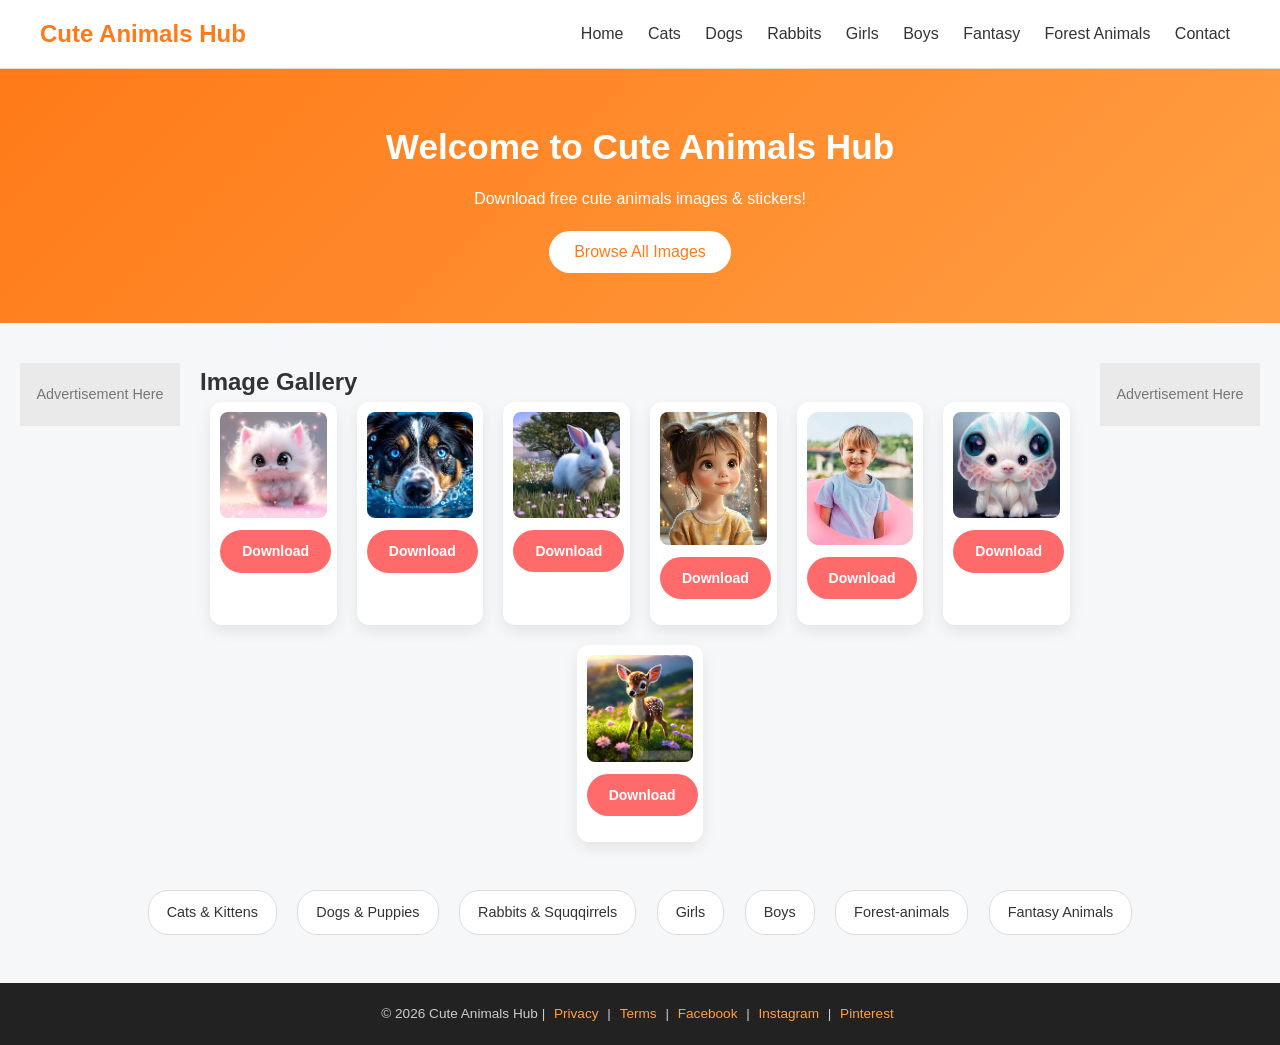
<file: index.html>
<!DOCTYPE html>
<html lang="en">
<head>
    <meta charset="UTF-8">
    <meta name="viewport" content="width=device-width, initial-scale=1.0">
    <link rel="stylesheet" href="style.css">
    <title>Cute Animals Hub</title>
</head>
<body>
    <!-- Site Header -->
    <header>
        <div class="logo"><h2>Cute Animals Hub</h2></div>
        <nav>
            <a href="index.html">Home</a>
            <a href="cats.html" target="_blank">Cats</a>
            <a href="dogs.html" target="_blank">Dogs</a>
            <a href="rabbits.html" target="_blank">Rabbits</a>
            <a href="girls.html" target="_blank">Girls</a>
            <a href="boys.html" target="_blank">Boys</a>
            <a href="fantasy-animals.html" target="_blank">Fantasy</a>
            <a href="forest-animals.html" target="_blank">Forest Animals</a>
            <a href="contact.html" target="_blank">Contact</a>
        </nav>
    </header>

    <section class="hero">
        <h1>Welcome to Cute Animals Hub</h1>
        <p>Download free cute animals images & stickers!</p>
        <button>Browse All Images</button>
    </section>

    <div class="layout">
        <aside class="ad left-ad">
            Advertisement Here
        </aside>
        <main class="content">
             <h2 class="visually-hidden">Image Gallery</h2>
             <section class="gallery">
                <div class="gallery-item">
                    <img src="../images/cat3.jpeg" alt="cute cat">
                    <a href="../images/cat3.jpeg" download>Download</a>
                </div>

                <div class="gallery-item">
                    <img src="../images/dog1.jpeg" alt="cute cat">
                    <a href="../images/dog1.jpeg" download>Download</a>
                </div>

                <div class="gallery-item">
                    <img src="../images/rabbit1.jpeg" alt="cute cat">
                    <a href="../images/rabbit1.jpeg" download>Download</a>
                </div>

                <div class="gallery-item">
                    <img src="../images/girl.jpeg" alt="cute cat">
                    <a href="../images/girl.jpeg" download>Download</a>
                </div>

                <div class="gallery-item">
                    <img src="../images/boy.jpeg" alt="cute cat">
                    <a href="../images/boy.jpeg" download>Download</a>
                </div>

                <div class="gallery-item">
                    <img src="../images/fantasy.jpeg" alt="cute cat">
                    <a href="../images/fantasy.jpeg" download>Download</a>
                </div>

                <div class="gallery-item">
                    <img src="../images/forest1.jpeg" alt="cute cat">
                    <a href="../images/forest1.jpeg" download>Download</a>
                </div>
          
            </section>
        </main>
        <aside class="ad right-ad">
            Advertisement Here
        </aside>
    </div>

   
     <section class="categories">
            <a href="cats.html" target="_blank">Cats & Kittens</a>
            <a href="dogs.html" target="_blank">Dogs & Puppies</a>
            <a href="rabbits.html" target="_blank">Rabbits & Squqqirrels</a>
            <a href="girls.html" target="_blank">Girls</a>
            <a href="boys.html" target="_blank">Boys</a>
            <a href="forest-animals.html" target="_blank">Forest-animals</a>
            <a href="fantasy-animals.html" target="_blank">Fantasy Animals</a>
    </section>

    <footer>
        &copy; 2026 Cute Animals Hub |
        <a href="#">Privacy</a> | <a href="#">Terms</a> |
        <a href="#">Facebook</a> | <a href="#">Instagram</a> | <a href="#">Pinterest</a>
    </footer>
</body>
</html>
</file>
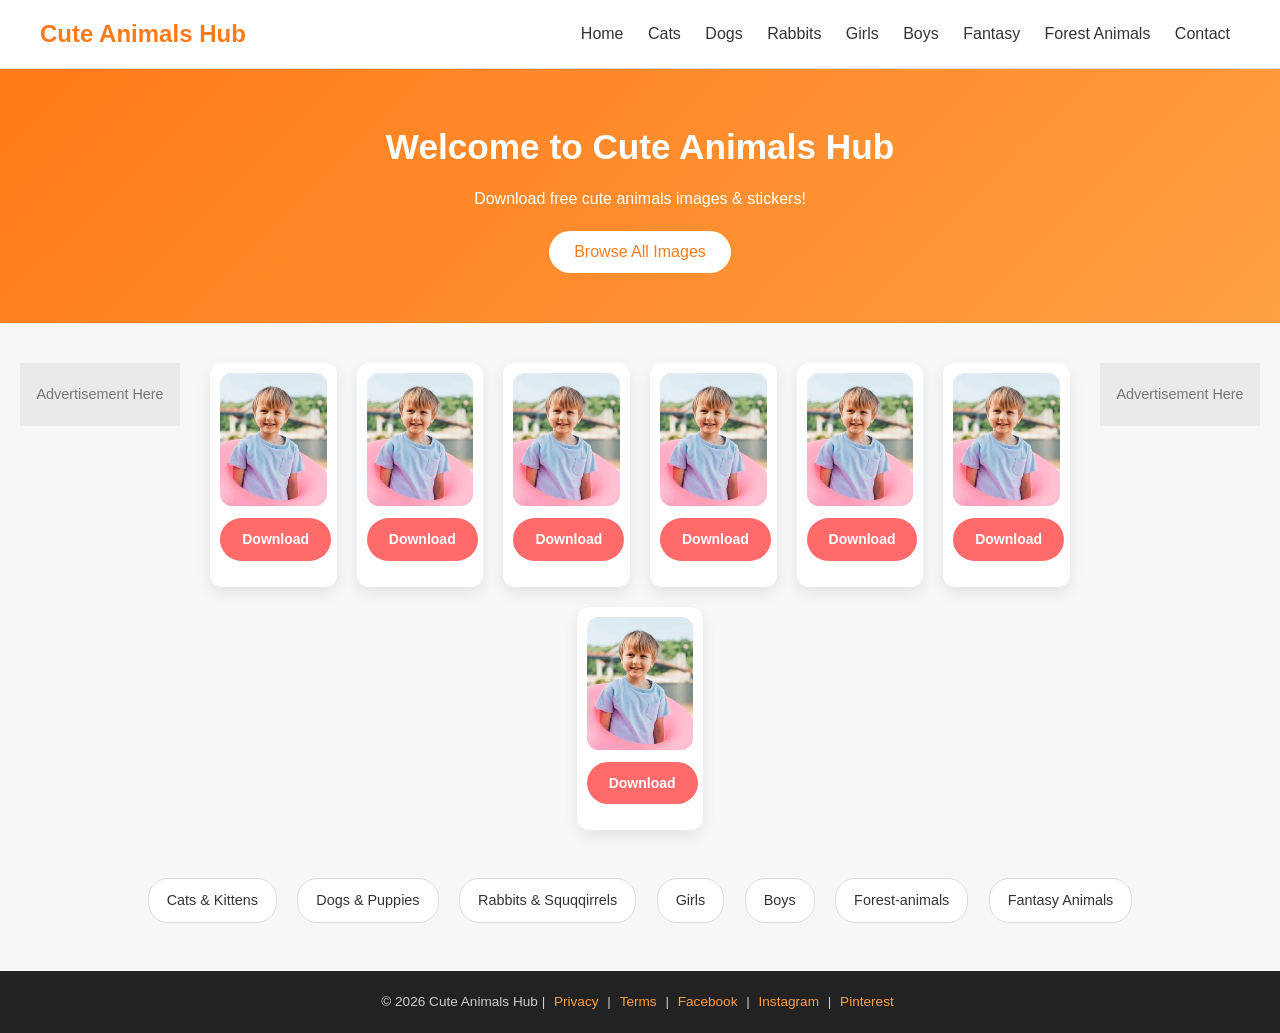
<file: boys.html>
<!DOCTYPE html>
<html lang="en">
<head>
    <meta charset="UTF-8">
    <meta name="viewport" content="width=device-width, initial-scale=1.0">
    <link rel="stylesheet" href="style.css">
    <title>Cute Boys</title>
</head>
<body>
    <!-- Site Header -->
    <header>
        <div class="logo"><h2>Cute Animals Hub</h2></div>
        <nav>
            <a href="index.html">Home</a>
            <a href="cats.html" target="_blank">Cats</a>
            <a href="dogs.html" target="_blank">Dogs</a>
            <a href="rabbits.html" target="_blank">Rabbits</a>
            <a href="girls.html" target="_blank">Girls</a>
            <a href="boys.html" target="_blank">Boys</a>
            <a href="fantasy-animals.html" target="_blank">Fantasy</a>
            <a href="forest-animals.html" target="_blank">Forest Animals</a>
            <a href="contact.html" target="_blank">Contact</a>
        </nav>
    </header>

    <section class="hero">
        <h1>Welcome to Cute Animals Hub</h1>
        <p>Download free cute animals images & stickers!</p>
        <button>Browse All Images</button>
    </section>

    <div class="layout">
        <aside class="ad left-ad">
            Advertisement Here
        </aside>
        <main class="content">
             <section class="gallery">
                <div class="gallery-item">
                    <img src="../images/boy.jpeg" alt="cute cat">
                    <a href="../images/boy.jpeg" download>Download</a>
                </div>

                <div class="gallery-item">
                    <img src="../images/boy.jpeg" alt="cute cat">
                    <a href="../images/boy.jpeg" download>Download</a>
                </div>

                <div class="gallery-item">
                    <img src="../images/boy.jpeg" alt="cute cat">
                    <a href="../images/boy.jpeg" download>Download</a>
                </div>

                <div class="gallery-item">
                    <img src="../images/boy.jpeg" alt="cute cat">
                    <a href="../images/boy.jpeg" download>Download</a>
                </div>

                <div class="gallery-item">
                    <img src="../images/boy.jpeg" alt="cute cat">
                    <a href="../images/boy.jpeg" download>Download</a>
                </div>

                <div class="gallery-item">
                    <img src="../images/boy.jpeg" alt="cute cat">
                    <a href="../images/boy.jpeg" download>Download</a>
                </div>

                <div class="gallery-item">
                    <img src="../images/boy.jpeg" alt="cute cat">
                    <a href="../images/boy.jpeg" download>Download</a>
                </div>
          
            </section>
        </main>
        <aside class="ad right-ad">
            Advertisement Here
        </aside>
    </div>

   
     <section class="categories">
            <a href="cats.html" target="_blank">Cats & Kittens</a>
            <a href="dogs.html" target="_blank">Dogs & Puppies</a>
            <a href="rabbits.html" target="_blank">Rabbits & Squqqirrels</a>
            <a href="girls.html" target="_blank">Girls</a>
            <a href="boys.html" target="_blank">Boys</a>
            <a href="forest-animals.html" target="_blank">Forest-animals</a>
            <a href="fantasy-animals.html" target="_blank">Fantasy Animals</a>
    </section>

    <footer>
        &copy; 2026 Cute Animals Hub |
        <a href="#">Privacy</a> | <a href="#">Terms</a> |
        <a href="#">Facebook</a> | <a href="#">Instagram</a> | <a href="#">Pinterest</a>
    </footer>
</body>
</html>
</file>
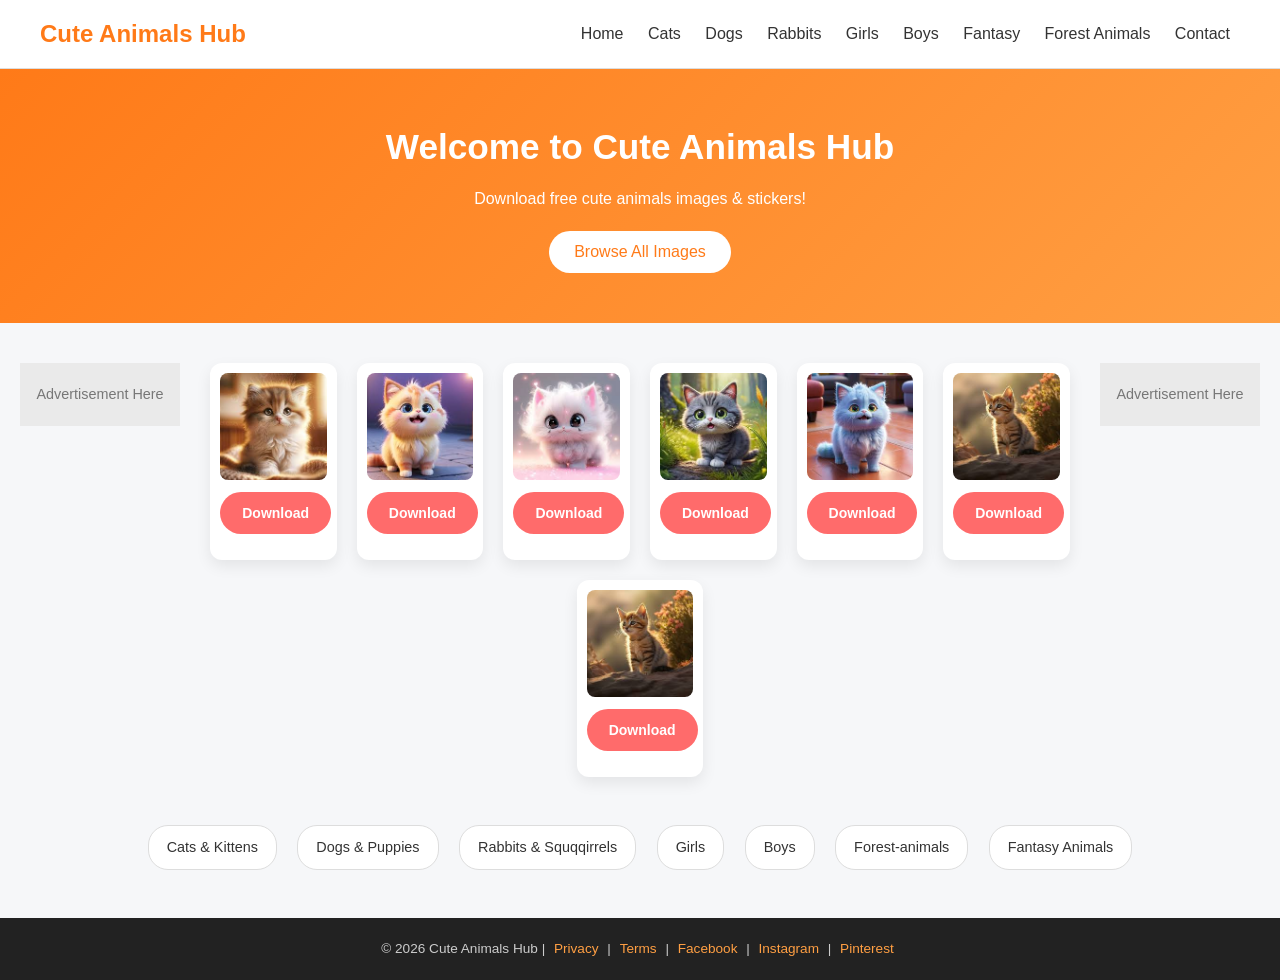
<file: cats.html>
<!DOCTYPE html>
<html lang="en">
<head>
    <meta charset="UTF-8">
    <meta name="viewport" content="width=device-width, initial-scale=1.0">
    <link rel="stylesheet" href="style.css">
    <title>Cute Cats</title>
</head>
<body>
    <!-- Site Header -->
    <header>
        <div class="logo"><h2>Cute Animals Hub</h2></div>
        <nav>
            <a href="index.html">Home</a>
            <a href="cats.html" target="_blank">Cats</a>
            <a href="dogs.html" target="_blank">Dogs</a>
            <a href="rabbits.html" target="_blank">Rabbits</a>
            <a href="girls.html" target="_blank">Girls</a>
            <a href="boys.html" target="_blank">Boys</a>
            <a href="fantasy-animals.html" target="_blank">Fantasy</a>
            <a href="forest-animals.html" target="_blank">Forest Animals</a>
            <a href="contact.html" target="_blank">Contact</a>
        </nav>
    </header>

    <section class="hero">
        <h1>Welcome to Cute Animals Hub</h1>
        <p>Download free cute animals images & stickers!</p>
        <button>Browse All Images</button>
    </section>

    <div class="layout">
        <aside class="ad left-ad">
            Advertisement Here
        </aside>
        <main class="content">
             <section class="gallery">
                <div class="gallery-item">
                    <img src="../images/cat1.jpeg" alt="cute cat">
                    <a href="../images/cat1.jpeg" download>Download</a>
                </div>

                <div class="gallery-item">
                    <img src="../images/cat2.jpeg" alt="cute cat">
                    <a href="../images/cat2.jpeg" download>Download</a>
                </div>

                <div class="gallery-item">
                    <img src="../images/cat3.jpeg" alt="cute cat">
                    <a href="../images/cat3.jpeg" download>Download</a>
                </div>

                <div class="gallery-item">
                    <img src="../images/cat4.jpeg" alt="cute cat">
                    <a href="../images/cat4.jpeg" download>Download</a>
                </div>

                <div class="gallery-item">
                    <img src="../images/cat5.jpeg" alt="cute cat">
                    <a href="../images/cat5.jpeg" download>Download</a>
                </div>

                <div class="gallery-item">
                    <img src="../images/cat6.jpeg" alt="cute cat">
                    <a href="../images/cat6.jpeg" download>Download</a>
                </div>

                <div class="gallery-item">
                    <img src="../images/cat6.jpeg" alt="cute cat">
                    <a href="../images/cat6.jpeg" download>Download</a>
                </div>
          
            </section>
        </main>
        <aside class="ad right-ad">
            Advertisement Here
        </aside>
    </div>

   
     <section class="categories">
            <a href="cats.html" target="_blank">Cats & Kittens</a>
            <a href="dogs.html" target="">Dogs & Puppies</a>
            <a href="rabbits.html" target="_blank">Rabbits & Squqqirrels</a>
            <a href="girls.html" target="_blank">Girls</a>
            <a href="boys.html" target="_blank">Boys</a>
            <a href="forest-animals.html" target="_blank">Forest-animals</a>
            <a href="fantasy-animals.html" target="_blank">Fantasy Animals</a>
    </section>

    <footer>
        &copy; 2026 Cute Animals Hub |
        <a href="#">Privacy</a> | <a href="#">Terms</a> |
        <a href="#">Facebook</a> | <a href="#">Instagram</a> | <a href="#">Pinterest</a>
    </footer>
</body>
</html>
</file>
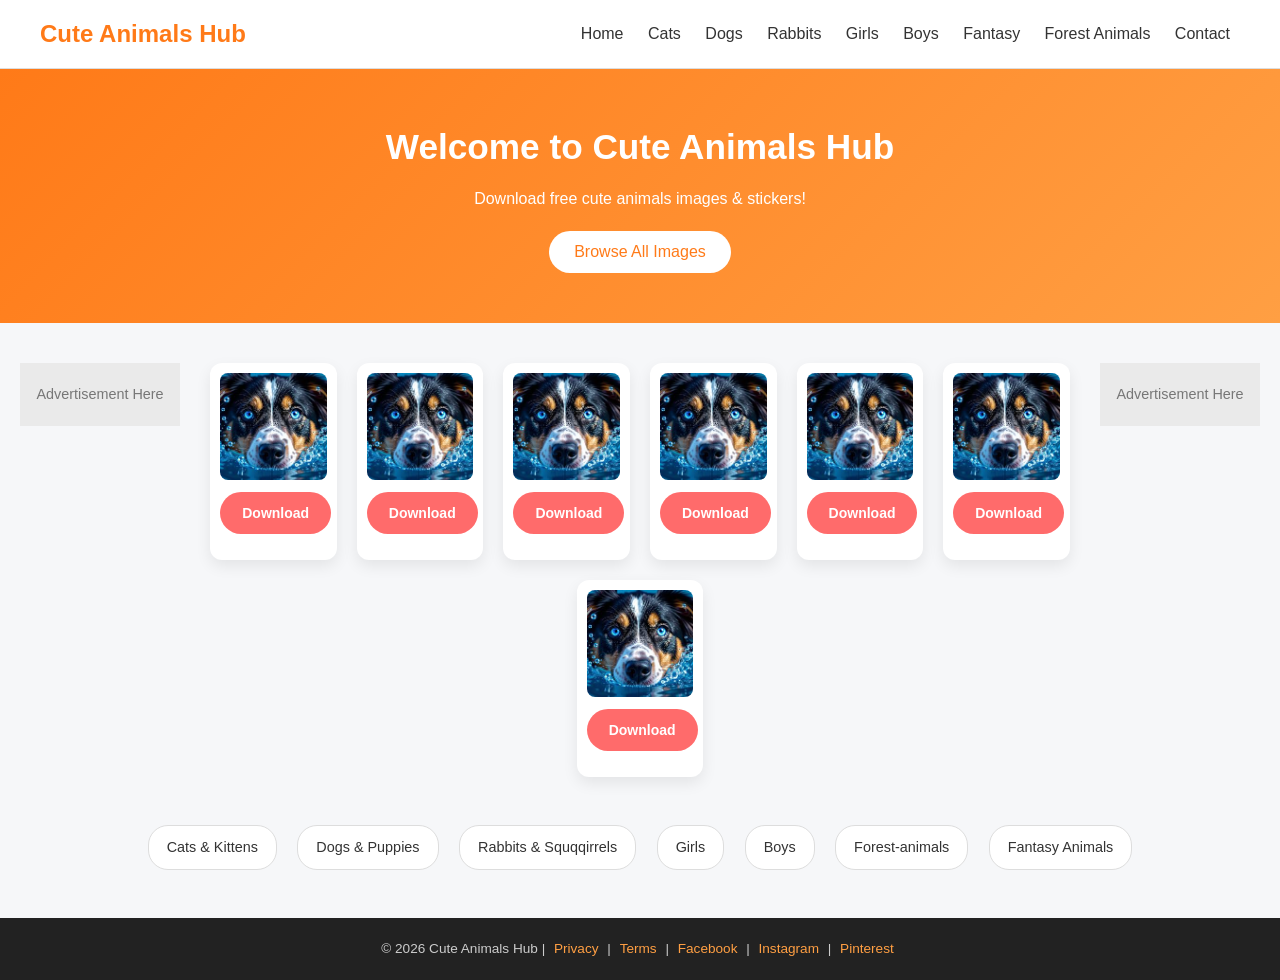
<file: dogs.html>
<!DOCTYPE html>
<html lang="en">
<head>
    <meta charset="UTF-8">
    <meta name="viewport" content="width=device-width, initial-scale=1.0">
    <link rel="stylesheet" href="style.css">
    <title>Cute Dogs</title>
</head>
<body>
    <!-- Site Header -->
    <header>
        <div class="logo"><h2>Cute Animals Hub</h2></div>
        <nav>
            <a href="index.html">Home</a>
            <a href="cats.html" target="_blank">Cats</a>
            <a href="dogs.html" target="_blank">Dogs</a>
            <a href="rabbits.html" target="_blank">Rabbits</a>
            <a href="girls.html" target="_blank">Girls</a>
            <a href="boys.html" target="_blank">Boys</a>
            <a href="fantasy-animals.html" target="_blank">Fantasy</a>
            <a href="forest-animals.html" target="_blank">Forest Animals</a>
            <a href="contact.html" target="_blank">Contact</a>
        </nav>
    </header>

    <section class="hero">
        <h1>Welcome to Cute Animals Hub</h1>
        <p>Download free cute animals images & stickers!</p>
        <button>Browse All Images</button>
    </section>

    <div class="layout">
        <aside class="ad left-ad">
            Advertisement Here
        </aside>
        <main class="content">
             <section class="gallery">
                <div class="gallery-item">
                    <img src="../images/dog1.jpeg" alt="cute cat">
                    <a href="../images/dog1.jpeg" download>Download</a>
                </div>

                <div class="gallery-item">
                    <img src="../images/dog1.jpeg" alt="cute cat">
                    <a href="../images/dog1.jpeg" download>Download</a>
                </div>

                <div class="gallery-item">
                    <img src="../images/dog1.jpeg" alt="cute cat">
                    <a href="../images/dog1.jpeg" download>Download</a>
                </div>

                <div class="gallery-item">
                    <img src="../images/dog1.jpeg" alt="cute cat">
                    <a href="../images/dog1.jpeg" download>Download</a>
                </div>

                <div class="gallery-item">
                    <img src="../images/dog1.jpeg" alt="cute cat">
                    <a href="../images/dog1.jpeg" download>Download</a>
                </div>

                <div class="gallery-item">
                    <img src="../images/dog1.jpeg" alt="cute cat">
                    <a href="../images/dog1.jpeg" download>Download</a>
                </div>

                <div class="gallery-item">
                    <img src="../images/dog1.jpeg" alt="cute cat">
                    <a href="../images/dog1.jpeg" download>Download</a>
                </div>
          
            </section>
        </main>
        <aside class="ad right-ad">
            Advertisement Here
        </aside>
    </div>

   
     <section class="categories">
            <a href="cats.html" target="_blank">Cats & Kittens</a>
            <a href="dogs.html" target="_blank">Dogs & Puppies</a>
            <a href="rabbits.html" target="_blank">Rabbits & Squqqirrels</a>
            <a href="girls.html" target="_blank">Girls</a>
            <a href="boys.html" target="_blank">Boys</a>
            <a href="forest-animals.html" target="_blank">Forest-animals</a>
            <a href="fantasy-animals.html" target="_blank">Fantasy Animals</a>
    </section>

    <footer>
        &copy; 2026 Cute Animals Hub |
        <a href="#">Privacy</a> | <a href="#">Terms</a> |
        <a href="#">Facebook</a> | <a href="#">Instagram</a> | <a href="#">Pinterest</a>
    </footer>
</body>
</html>
</file>
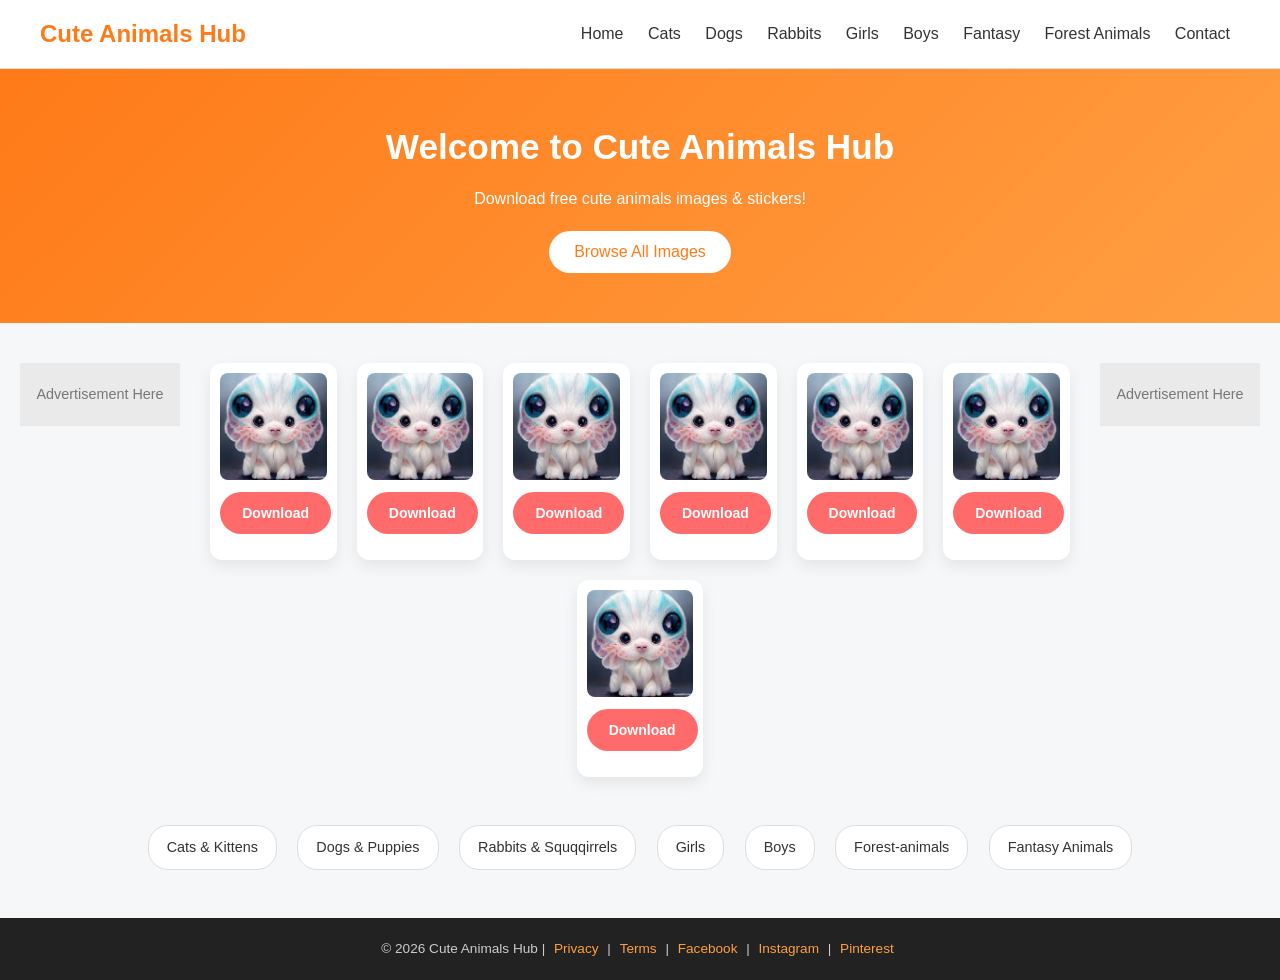
<file: fantasy-animals.html>
<!DOCTYPE html>
<html lang="en">
<head>
    <meta charset="UTF-8">
    <meta name="viewport" content="width=device-width, initial-scale=1.0">
    <link rel="stylesheet" href="style.css">
    <title>Cute Fantasy</title>
</head>
<body>
    <!-- Site Header -->
    <header>
        <div class="logo"><h2>Cute Animals Hub</h2></div>
        <nav>
            <a href="index.html">Home</a>
            <a href="cats.html" target="_blank">Cats</a>
            <a href="dogs.html" target="_blank">Dogs</a>
            <a href="rabbits.html" target="_blank">Rabbits</a>
            <a href="girls.html" target="_blank">Girls</a>
            <a href="boys.html" target="_blank">Boys</a>
            <a href="fantasy-animals.html" target="_blank">Fantasy</a>
            <a href="forest-animals.html" target="_blank">Forest Animals</a>
            <a href="contact.html" target="_blank">Contact</a>
        </nav>
    </header>

    <section class="hero">
        <h1>Welcome to Cute Animals Hub</h1>
        <p>Download free cute animals images & stickers!</p>
        <button>Browse All Images</button>
    </section>

    <div class="layout">
        <aside class="ad left-ad">
            Advertisement Here
        </aside>
        <main class="content">
             <section class="gallery">
                <div class="gallery-item">
                    <img src="../images/fantasy.jpeg" alt="cute cat">
                    <a href="../images/fantasy.jpeg" download>Download</a>
                </div>

                <div class="gallery-item">
                    <img src="../images/fantasy.jpeg" alt="cute cat">
                    <a href="../images/fantasy.jpeg" download>Download</a>
                </div>

                <div class="gallery-item">
                    <img src="../images/fantasy.jpeg" alt="cute cat">
                    <a href="../images/fantasy.jpeg" download>Download</a>
                </div>

                <div class="gallery-item">
                    <img src="../images/fantasy.jpeg" alt="cute cat">
                    <a href="../images/fantasy.jpeg" download>Download</a>
                </div>

                <div class="gallery-item">
                    <img src="../images/fantasy.jpeg" alt="cute cat">
                    <a href="../images/fantasy.jpeg" download>Download</a>
                </div>

                <div class="gallery-item">
                    <img src="../images/fantasy.jpeg" alt="cute cat">
                    <a href="../images/fantasy.jpeg" download>Download</a>
                </div>

                <div class="gallery-item">
                    <img src="../images/fantasy.jpeg" alt="cute cat">
                    <a href="../images/fantasy.jpeg" download>Download</a>
                </div>
          
            </section>
        </main>
        <aside class="ad right-ad">
            Advertisement Here
        </aside>
    </div>

   
     <section class="categories">
            <a href="cats.html" target="_blank">Cats & Kittens</a>
            <a href="dogs.html" target="_blank">Dogs & Puppies</a>
            <a href="rabbits.html" target="_blank">Rabbits & Squqqirrels</a>
            <a href="girls.html" target="_blank">Girls</a>
            <a href="boys.html" target="_blank">Boys</a>
            <a href="forest-animals.html" target="_blank">Forest-animals</a>
            <a href="fantasy-animals.html" target="_blank">Fantasy Animals</a>
    </section>

    <footer>
        &copy; 2026 Cute Animals Hub |
        <a href="#">Privacy</a> | <a href="#">Terms</a> |
        <a href="#">Facebook</a> | <a href="#">Instagram</a> | <a href="#">Pinterest</a>
    </footer>
</body>
</html>
</file>
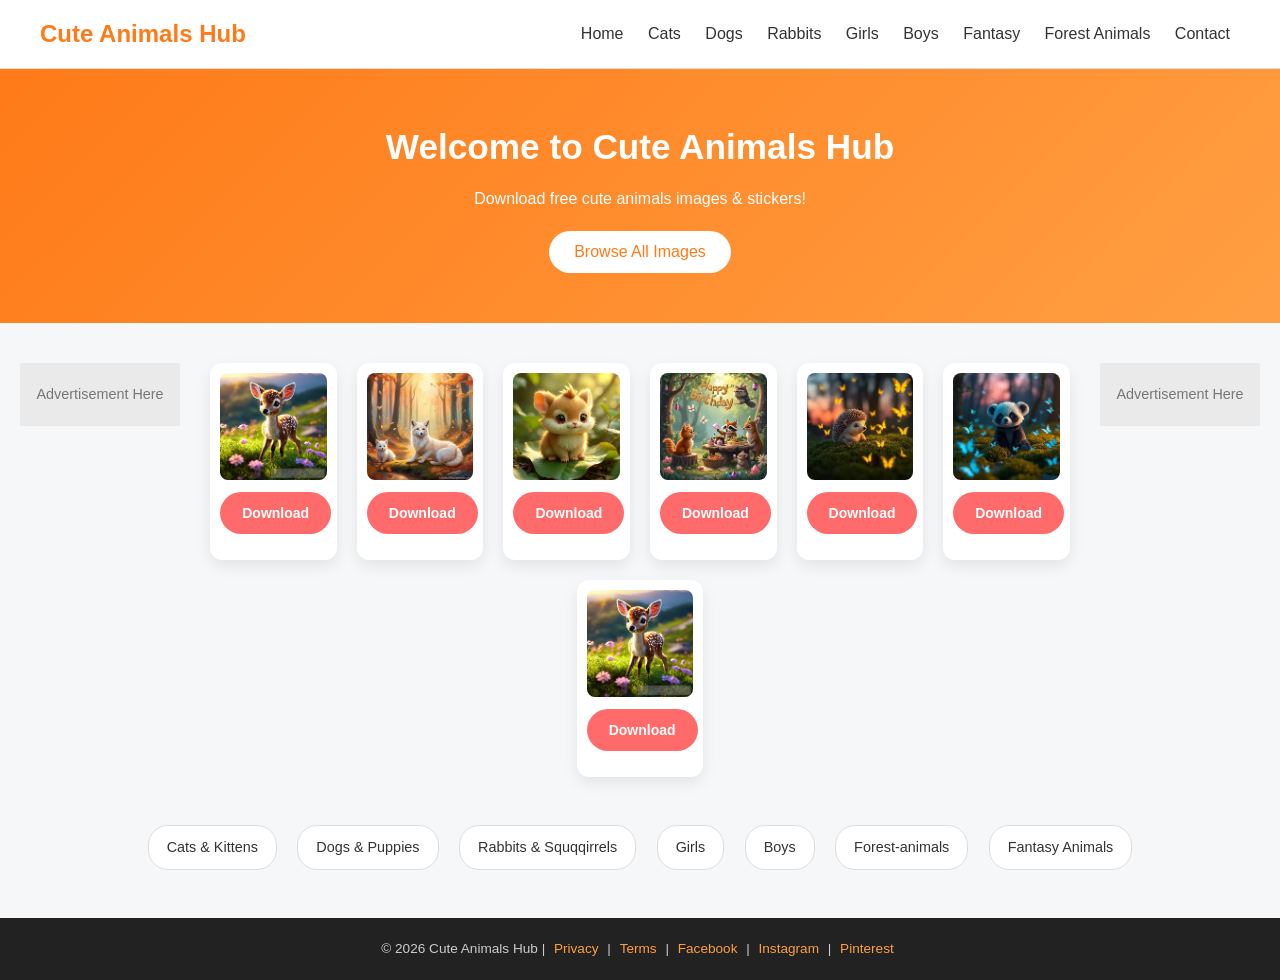
<file: forest-animals.html>
<!DOCTYPE html>
<html lang="en">
<head>
    <meta charset="UTF-8">
    <meta name="viewport" content="width=device-width, initial-scale=1.0">
    <link rel="stylesheet" href="style.css">
    <title>Cute Forest Animals</title>
</head>
<body>
    <!-- Site Header -->
    <header>
        <div class="logo"><h2>Cute Animals Hub</h2></div>
        <nav>
            <a href="index.html">Home</a>
            <a href="cats.html" target="_blank">Cats</a>
            <a href="dogs.html" target="_blank">Dogs</a>
            <a href="rabbits.html" target="_blank">Rabbits</a>
            <a href="girls.html" target="_blank">Girls</a>
            <a href="boys.html" target="_blank">Boys</a>
            <a href="fantasy-animals.html" target="_blank">Fantasy</a>
            <a href="forest-animals.html" target="_blank">Forest Animals</a>
            <a href="contact.html" target="_blank">Contact</a>
        </nav>
    </header>

    <section class="hero">
        <h1>Welcome to Cute Animals Hub</h1>
        <p>Download free cute animals images & stickers!</p>
        <button>Browse All Images</button>
    </section>

    <div class="layout">
        <aside class="ad left-ad">
            Advertisement Here
        </aside>
        <main class="content">
             <section class="gallery">
                <div class="gallery-item">
                    <img src="../images/forest1.jpeg" alt="cute cat">
                    <a href="../images/forest1.jpeg" download>Download</a>
                </div>

                <div class="gallery-item">
                    <img src="../images/forest2.jpeg" alt="cute cat">
                    <a href="../images/forest2.jpeg" download>Download</a>
                </div>

                <div class="gallery-item">
                    <img src="../images/forest3.jpeg" alt="cute cat">
                    <a href="../images/forest3.jpeg" download>Download</a>
                </div>

                <div class="gallery-item">
                    <img src="../images/forest4.jpeg" alt="cute cat">
                    <a href="../images/forest4.jpeg" download>Download</a>
                </div>

                <div class="gallery-item">
                    <img src="../images/forest5.jpeg" alt="cute cat">
                    <a href="../images/forest5.jpeg" download>Download</a>
                </div>

                <div class="gallery-item">
                    <img src="../images/forest6.jpeg" alt="cute cat">
                    <a href="../images/forest6.jpeg" download>Download</a>
                </div>

                <div class="gallery-item">
                    <img src="../images/forest1.jpeg" alt="cute cat">
                    <a href="../images/forest1.jpeg" download>Download</a>
                </div>
          
            </section>
        </main>
        <aside class="ad right-ad">
            Advertisement Here
        </aside>
    </div>

   
     <section class="categories">
            <a href="cats.html" target="_blank">Cats & Kittens</a>
            <a href="dogs.html" target="_blank">Dogs & Puppies</a>
            <a href="rabbits.html" target="_blank">Rabbits & Squqqirrels</a>
            <a href="girls.html" target="_blank">Girls</a>
            <a href="boys.html" target="_blank">Boys</a>
            <a href="forest-animals.html" target="_blank">Forest-animals</a>
            <a href="fantasy-animals.html" target="_blank">Fantasy Animals</a>
    </section>

    <footer>
        &copy; 2026 Cute Animals Hub |
        <a href="#">Privacy</a> | <a href="#">Terms</a> |
        <a href="#">Facebook</a> | <a href="#">Instagram</a> | <a href="#">Pinterest</a>
    </footer>
</body>
</html>
</file>
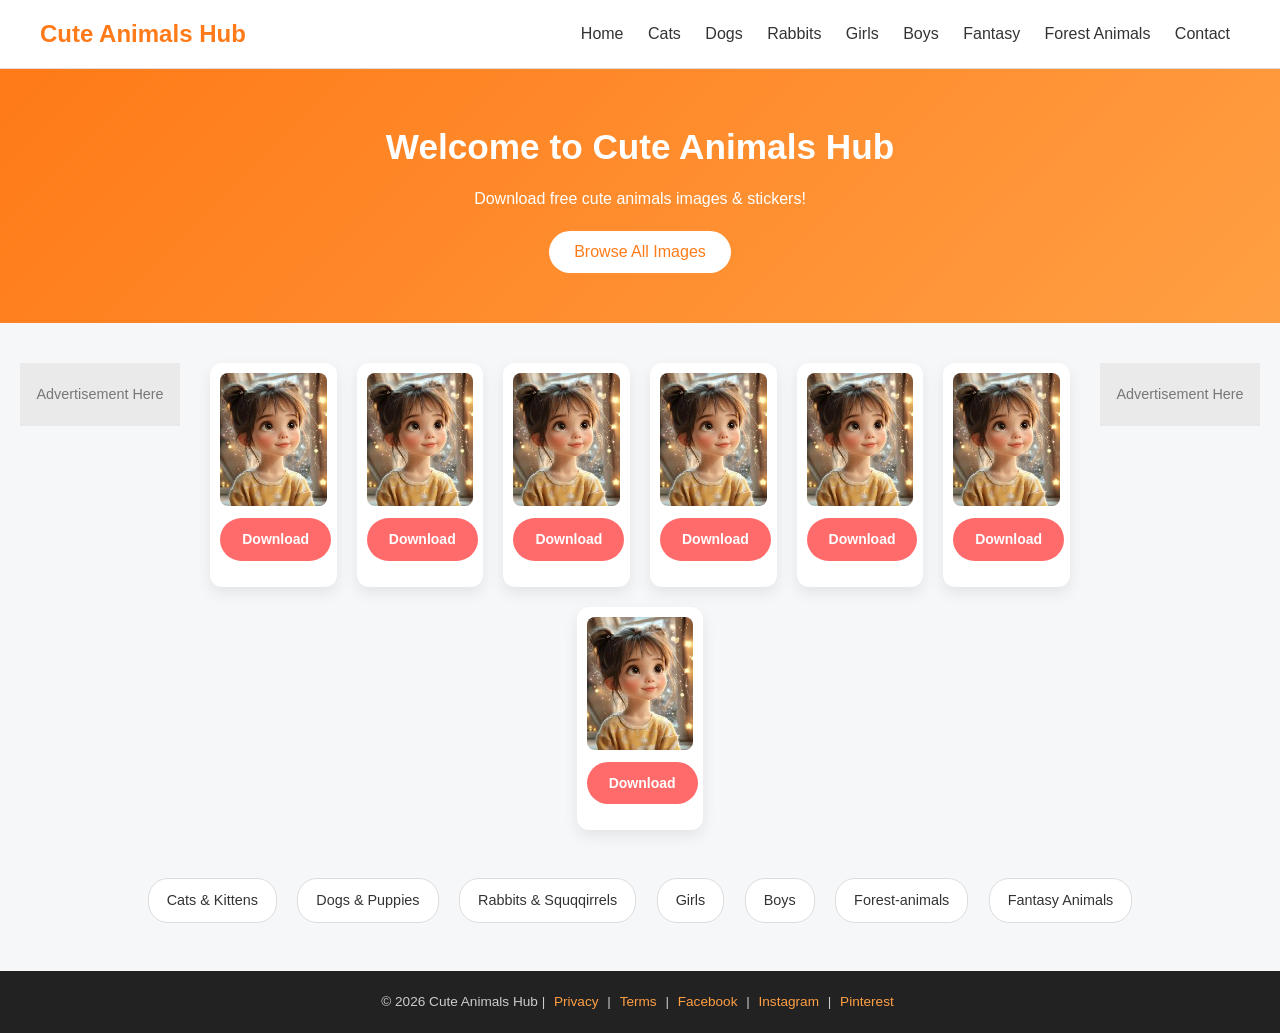
<file: girls.html>
<!DOCTYPE html>
<html lang="en">
<head>
    <meta charset="UTF-8">
    <meta name="viewport" content="width=device-width, initial-scale=1.0">
    <link rel="stylesheet" href="style.css">
    <title>Cute Girls</title>
</head>
<body>
    <!-- Site Header -->
    <header>
        <div class="logo"><h2>Cute Animals Hub</h2></div>
        <nav>
            <a href="index.html">Home</a>
            <a href="cats.html" target="_blank">Cats</a>
            <a href="dogs.html" target="_blank">Dogs</a>
            <a href="rabbits.html" target="_blank">Rabbits</a>
            <a href="girls.html" target="_blank">Girls</a>
            <a href="boys.html" target="_blank">Boys</a>
            <a href="fantasy-animals.html" target="_blank">Fantasy</a>
            <a href="forest-animals.html" target="_blank">Forest Animals</a>
            <a href="contact.html" target="_blank">Contact</a>
        </nav>
    </header>

    <section class="hero">
        <h1>Welcome to Cute Animals Hub</h1>
        <p>Download free cute animals images & stickers!</p>
        <button>Browse All Images</button>
    </section>

    <div class="layout">
        <aside class="ad left-ad">
            Advertisement Here
        </aside>
        <main class="content">
             <section class="gallery">
                <div class="gallery-item">
                    <img src="../images/girl.jpeg" alt="cute cat">
                    <a href="../images/girl.jpeg" download>Download</a>
                </div>

                <div class="gallery-item">
                    <img src="../images/girl.jpeg" alt="cute cat">
                    <a href="../images/girl.jpeg" download>Download</a>
                </div>

                <div class="gallery-item">
                    <img src="../images/girl.jpeg" alt="cute cat">
                    <a href="../images/girl.jpeg" download>Download</a>
                </div>

                <div class="gallery-item">
                    <img src="../images/girl.jpeg" alt="cute cat">
                    <a href="../images/girl.jpeg" download>Download</a>
                </div>

                <div class="gallery-item">
                    <img src="../images/girl.jpeg" alt="cute cat">
                    <a href="../images/girl.jpeg" download>Download</a>
                </div>

                <div class="gallery-item">
                    <img src="../images/girl.jpeg" alt="cute cat">
                    <a href="../images/girl.jpeg" download>Download</a>
                </div>

                <div class="gallery-item">
                    <img src="../images/girl.jpeg" alt="cute cat">
                    <a href="../images/girl.jpeg" download>Download</a>
                </div>
          
            </section>
        </main>
        <aside class="ad right-ad">
            Advertisement Here
        </aside>
    </div>

   
     <section class="categories">
            <a href="cats.html" target="_blank">Cats & Kittens</a>
            <a href="dogs.html" target="_blank">Dogs & Puppies</a>
            <a href="rabbits.html" target="_blank">Rabbits & Squqqirrels</a>
            <a href="girls.html" target="_blank">Girls</a>
            <a href="boys.html" target="_blank">Boys</a>
            <a href="forest-animals.html" target="_blank">Forest-animals</a>
            <a href="fantasy-animals.html" target="_blank">Fantasy Animals</a>
    </section>

    <footer>
        &copy; 2026 Cute Animals Hub |
        <a href="#">Privacy</a> | <a href="#">Terms</a> |
        <a href="#">Facebook</a> | <a href="#">Instagram</a> | <a href="#">Pinterest</a>
    </footer>
</body>
</html>
</file>
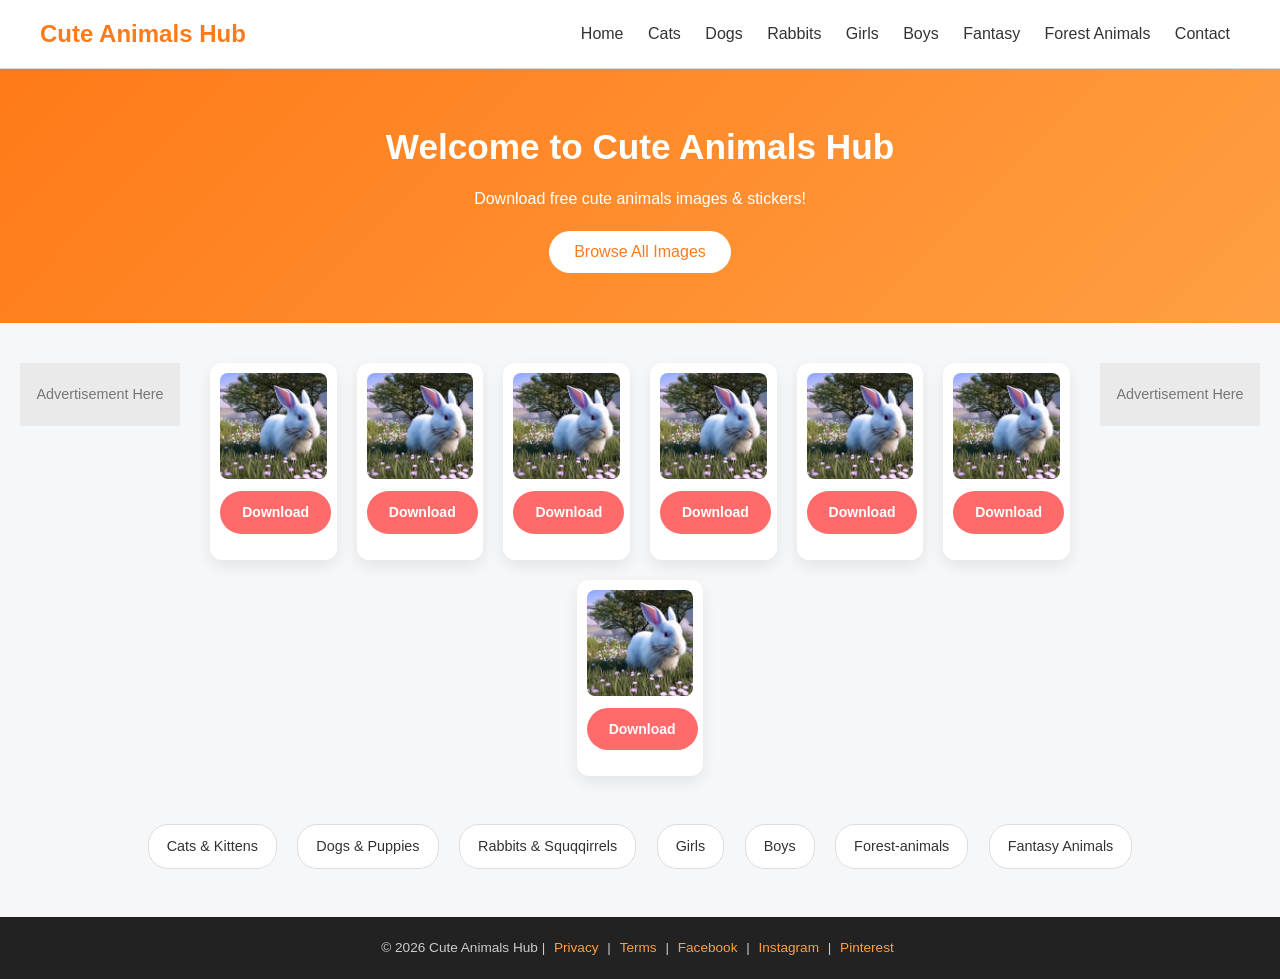
<file: rabbits.html>
<!DOCTYPE html>
<html lang="en">
<head>
    <meta charset="UTF-8">
    <meta name="viewport" content="width=device-width, initial-scale=1.0">
    <link rel="stylesheet" href="style.css">
    <title>Cute Animals Hub</title>
</head>
<body>
    <!-- Site Header -->
    <header>
        <div class="logo"><h2>Cute Animals Hub</h2></div>
        <nav>
            <a href="index.html">Home</a>
            <a href="cats.html" target="_blank">Cats</a>
            <a href="dogs.html" target="_blank">Dogs</a>
            <a href="rabbits.html" target="_blank">Rabbits</a>
            <a href="girls.html" target="_blank">Girls</a>
            <a href="boys.html" target="_blank">Boys</a>
            <a href="fantasy-animals.html" target="_blank">Fantasy</a>
            <a href="forest-animals.html" target="_blank">Forest Animals</a>
            <a href="contact.html" target="_blank">Contact</a>
        </nav>
    </header>

    <section class="hero">
        <h1>Welcome to Cute Animals Hub</h1>
        <p>Download free cute animals images & stickers!</p>
        <button>Browse All Images</button>
    </section>

    <div class="layout">
        <aside class="ad left-ad">
            Advertisement Here
        </aside>
        <main class="content">
             <section class="gallery">
                <div class="gallery-item">
                    <img src="../images/rabbit1.jpeg" alt="cute cat">
                    <a href="../images/rabbit1.jpeg" download>Download</a>
                </div>

                <div class="gallery-item">
                    <img src="../images/rabbit1.jpeg" alt="cute cat">
                    <a href="../images/rabbit1.jpeg" download>Download</a>
                </div>

                <div class="gallery-item">
                    <img src="../images/rabbit1.jpeg" alt="cute cat">
                    <a href="../images/rabbit1.jpeg" download>Download</a>
                </div>

                <div class="gallery-item">
                    <img src="../images/rabbit1.jpeg" alt="cute cat">
                    <a href="../images/rabbit1.jpeg" download>Download</a>
                </div>

                <div class="gallery-item">
                    <img src="../images/rabbit1.jpeg" alt="cute cat">
                    <a href="../images/rabbit1.jpeg" download>Download</a>
                </div>

                <div class="gallery-item">
                    <img src="../images/rabbit1.jpeg" alt="cute cat">
                    <a href="../images/rabbit1.jpeg" download>Download</a>
                </div>

                <div class="gallery-item">
                    <img src="../images/rabbit1.jpeg" alt="cute cat">
                    <a href="../images/rabbit1.jpeg" download>Download</a>
                </div>
          
            </section>
        </main>
        <aside class="ad right-ad">
            Advertisement Here
        </aside>
    </div>

   
     <section class="categories">
            <a href="cats.html" target="_blank">Cats & Kittens</a>
            <a href="dogs.html" target="_blank">Dogs & Puppies</a>
            <a href="rabbits.html" target="_blank">Rabbits & Squqqirrels</a>
            <a href="girls.html" target="_blank">Girls</a>
            <a href="boys.html" target="_blank">Boys</a>
            <a href="forest-animals.html" target="_blank">Forest-animals</a>
            <a href="fantasy-animals.html" target="_blank">Fantasy Animals</a>
    </section>

    <footer>
        &copy; 2026 Cute Animals Hub |
        <a href="#">Privacy</a> | <a href="#">Terms</a> |
        <a href="#">Facebook</a> | <a href="#">Instagram</a> | <a href="#">Pinterest</a>
    </footer>
</body>
</html>
</file>
<file: style.css>
/* =====================
   RESET & BASE
===================== */
* {
    margin: 0;
    padding: 0;
    box-sizing: border-box;
}

body {
    font-family: Arial, Helvetica, sans-serif;
    background-color: #f6f7f9;
    color: #333;
    line-height: 1.6;
}

a {
    text-decoration: none;
    color: inherit;
}

/* =====================
   HEADER & NAV
===================== */
header {
    background: #ffffff;
    border-bottom: 1px solid #ddd;
    padding: 15px 40px;
    display: flex;
    justify-content: space-between;
    align-items: center;
}

.logo h2 {
    color: #ff7a18;
}

nav a {
  color: #333;
  font-weight: 500;
  text-decoration: none;
  padding: 6px 10px;
  border-radius: 4px;
  transition: 
    background-color 0.25s ease,
    color 0.25s ease;
}

nav a:hover {
  background-color: #ff8c00;
  color: #fff;
}

/* =====================
   HERO SECTION
===================== */
.hero {
    text-align: center;
    padding: 50px 20px;
    background: linear-gradient(135deg, #ff7a18, #ff9f43);
    color: white;
}

.hero h1 {
    font-size: 2.2rem;
    margin-bottom: 10px;
}

.hero p {
    margin-bottom: 20px;
}

.hero button {
    background: #ffffff;
    color: #ff7a18;
    border: none;
    padding: 12px 25px;
    border-radius: 25px;
    font-size: 1rem;
    cursor: pointer;
}

.hero button:hover {
    background: #f1f1f1;
}

/* =====================
   LAYOUT (ADS + CONTENT)
===================== */
.layout {
    display: flex;
    max-width: 1400px;
    margin: 40px auto;
    gap: 20px;
    padding: 0 20px;
}

.ad {
    width: 160px;
    background: #eaeaea;
    text-align: center;
    padding: 20px 10px;
    font-size: 0.9rem;
    color: #777;
    position: sticky;
    top: 20px;
    height: fit-content;
}

.content {
    flex: 1;
}

/* =====================
   GALLERY
===================== */
.gallery {
    display: flex;
    flex-wrap: wrap;
    gap: 20px;
    justify-content: center;
}

.gallery-item {
    flex: 1 1 calc(16.66% - 20px);
    max-width: calc(16.66% - 20px);
    background: #ffffff;
    border-radius: 12px;
    padding: 10px;
    overflow: hidden;
    text-align: center;
    box-shadow: 0 6px 15px rgba(0,0,0,0.08);
    transition: transform 0.3s ease, box-shadow 0.3s ease;
}

/* عند المرور */
.gallery-item:hover {
    transform: translateY(-6px);
    box-shadow: 0 14px 30px rgba(0,0,0,0.15);
}


.gallery-item img {
    width: 100%;
    border-radius: 8px;
    transition: transform 0.4s ease;
    display: block;
}

.gallery-item img:hover {
    transform: scale(1.05);
}


/* =====================
   DOWNLOAD BUTTON
===================== */
.gallery-item a {
    display: inline-block;
    margin: 12px auto 16px;
    padding: 10px 22px;
    background: #ff6b6b;
    color: #fff;
    text-decoration: none;
    border-radius: 30px;
    font-weight: 600;
    font-size: 14px;
    transition: background 0.3s ease, transform 0.2s ease box-shadow 0.2s ease;;
}

.gallery-item a:hover {
    background: #ff4d4d;
    transform: scale(1.05);
    transform: translateY(-2px);
}

.gallery-item a:active {
    transform: scale(0.96);
}

/* =====================
   RESPONSIVE
===================== */
@media (max-width: 1200px) {
    .gallery-item {
        flex: 1 1 calc(25% - 20px);
        max-width: calc(25% - 20px);
    }
}

@media (max-width: 900px) {
    .ad {
        display: none;
    }

    .gallery-item {
        flex: 1 1 calc(33.33% - 20px);
        max-width: calc(33.33% - 20px);
    }
}

@media (max-width: 600px) {
    .gallery-item {
        flex: 1 1 calc(50% - 20px);
        max-width: calc(50% - 20px);
    }
}

/* =====================
   CATEGORIES
===================== */
.categories {
    max-width: 1200px;
    margin: 40px auto;
    text-align: center;
}

.categories a {
    display: inline-block;
    margin: 8px;
    padding: 10px 18px;
    background: #ffffff;
    border-radius: 20px;
    border: 1px solid #ddd;
    font-size: 0.9rem;
}

.categories a:hover {
    background: #ff7a18;
    color: #ffffff;
    border-color: #ff7a18;
}

/* =====================
   FOOTER
===================== */
footer {
    background: #222;
    color: #ccc;
    text-align: center;
    padding: 20px;
    font-size: 0.85rem;
}

footer a {
    color: #ff9f43;
    margin: 0 5px;
}

footer a:hover {
    text-decoration: underline;
}
</file>
